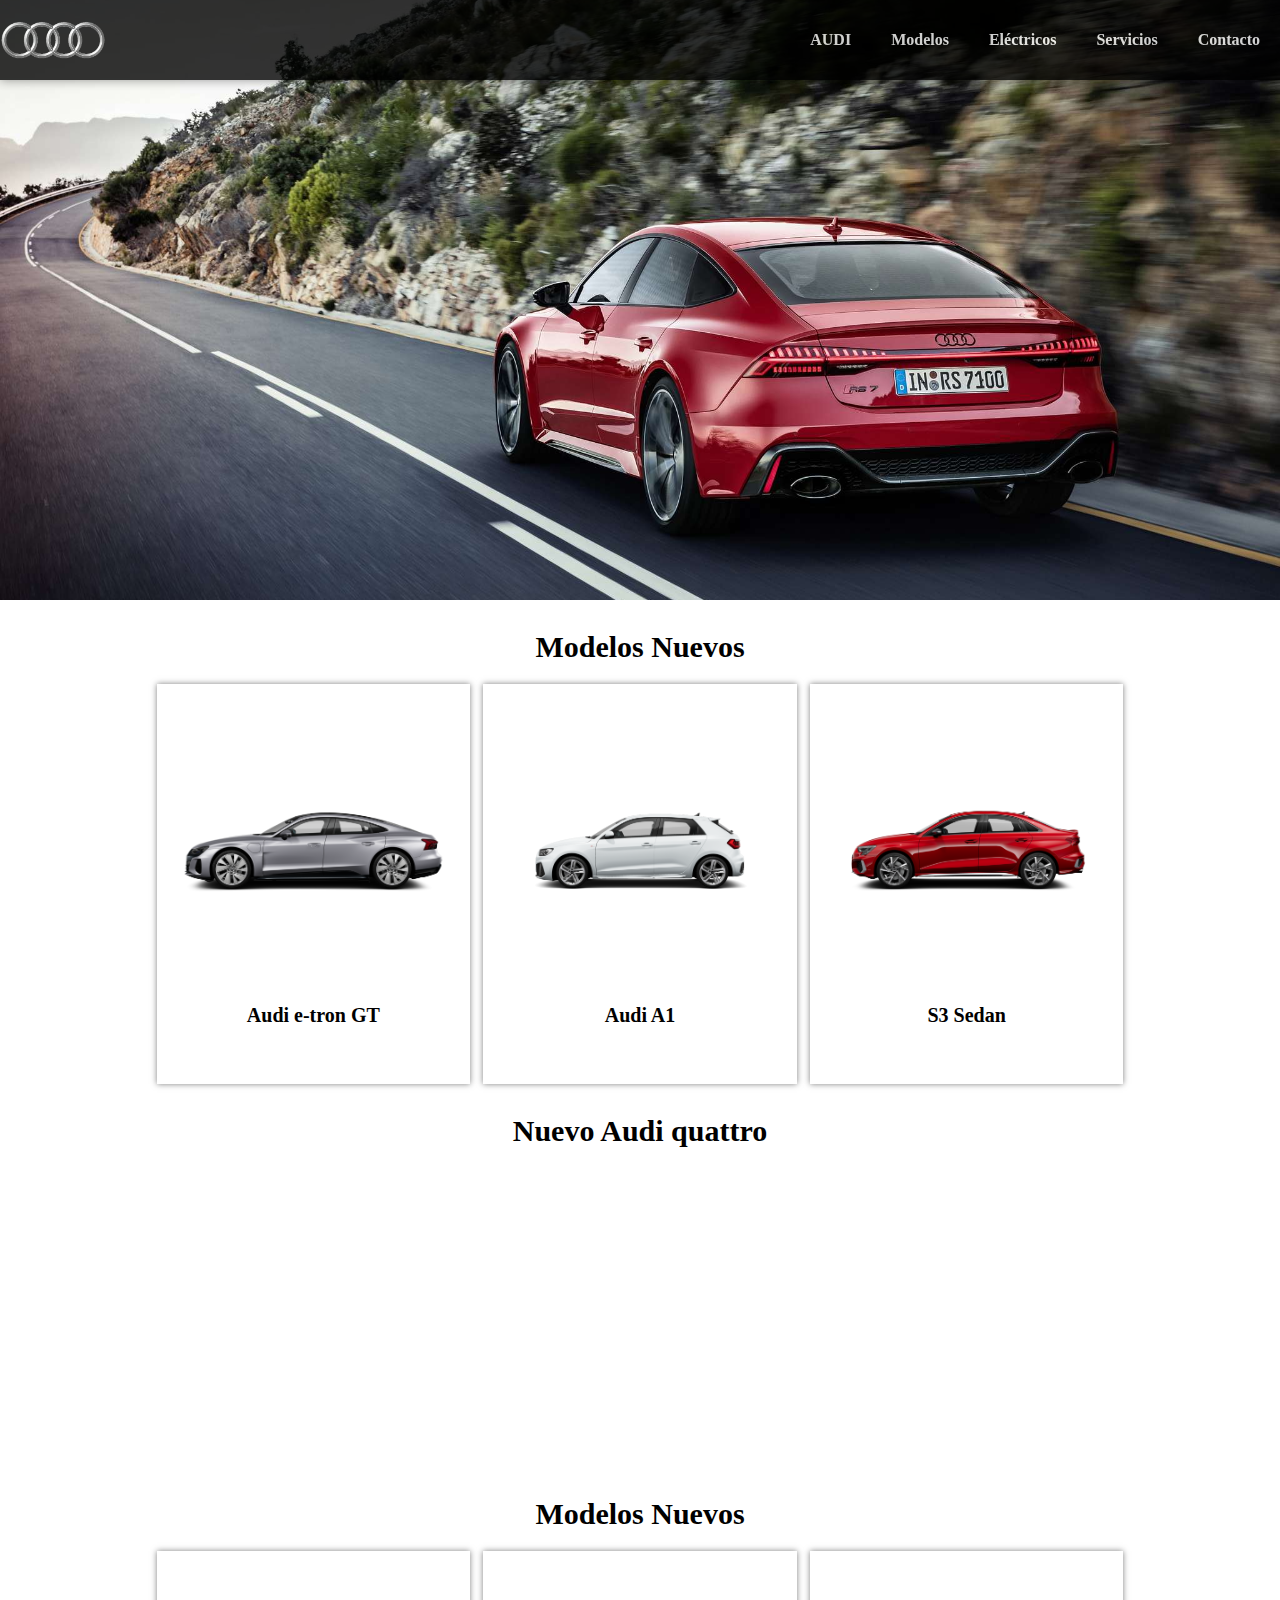
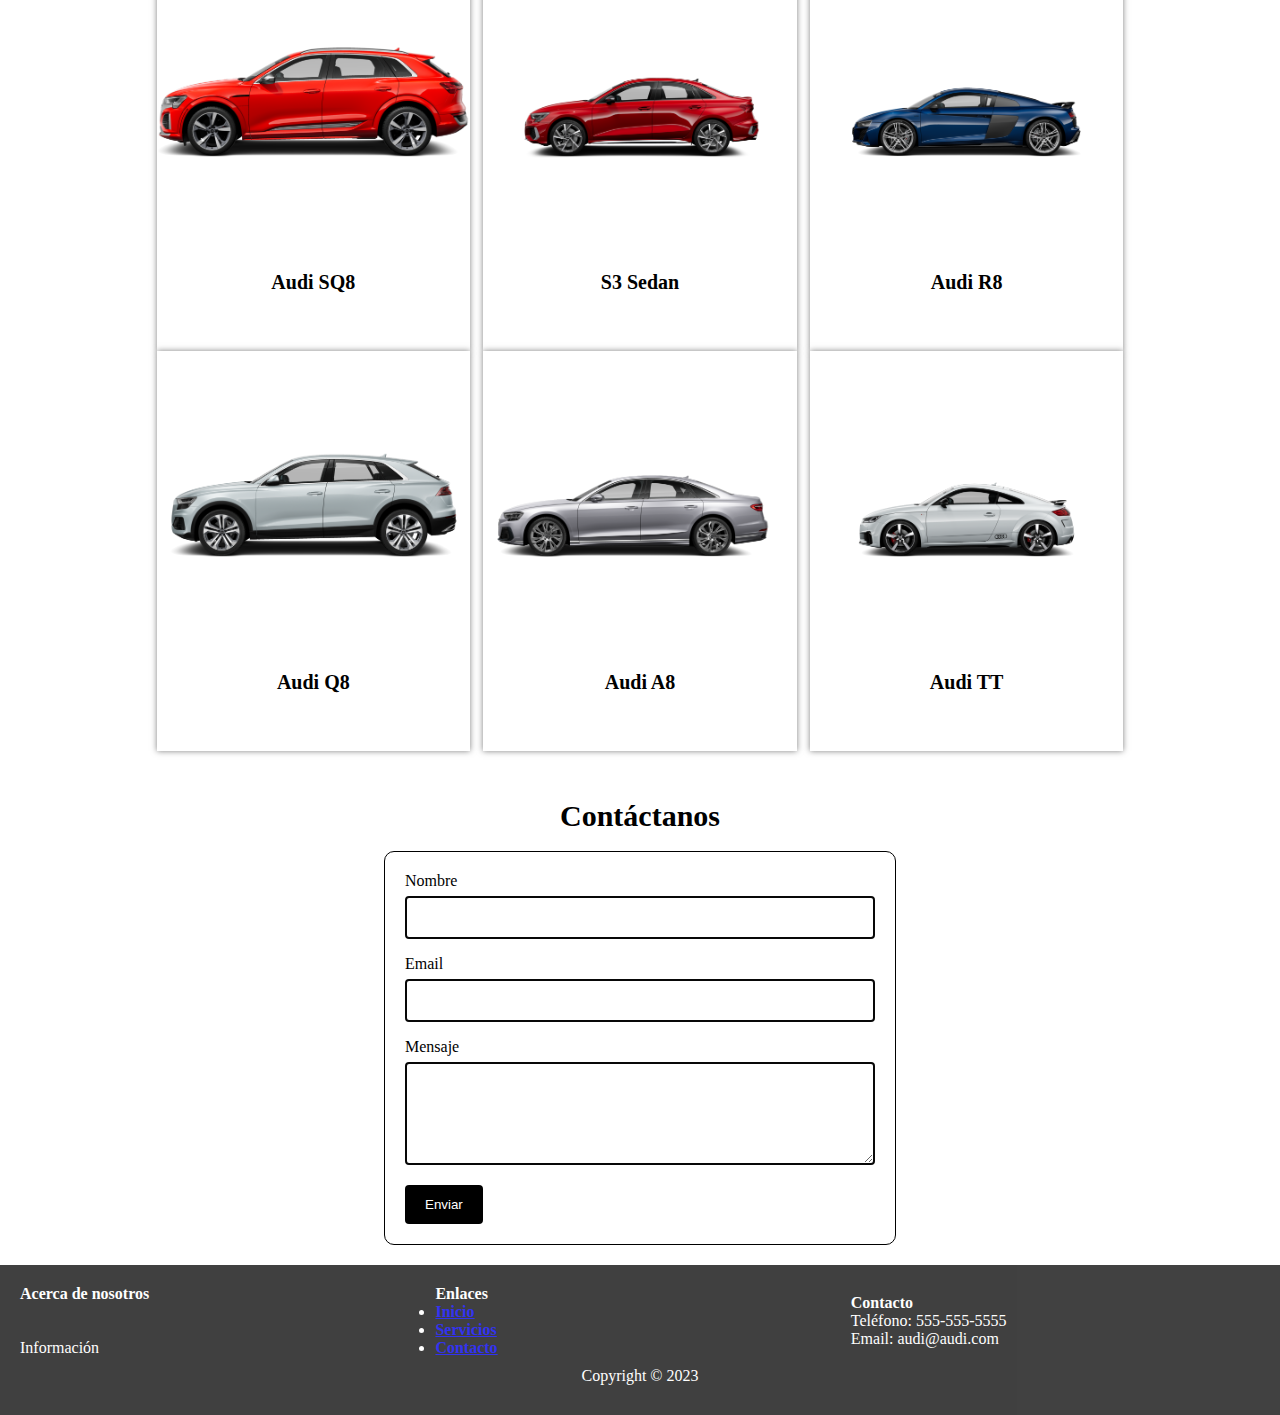
<file: index.html>
<!DOCTYPE html>
<html lang="en">
<head>
    <meta charset="UTF-8">
    <meta http-equiv="X-UA-Compatible" content="IE=edge">
    <meta name="viewport" content="width=device-width, initial-scale=1.0">
    <link rel="stylesheet" href="estilo.css">
    <title>Document</title>
</head>
<body>


    <div class="container">
<header>
   <!-- barra de navegación --> 
    
   <nav id="nav" class="nav1">
            <img src="img/audilogoo.png" alt="Logo Audi">
            <div class="enlaces" >
                <a   aria-label=" Audi"><h1>AUDI</h1></a>
                <a href="modelosSports.html"  aria-label="Modelos"><h1>Modelos</h1></a>
                <a   href="https://www.audi.es/es/web/es/electromovilidad/vehiculos-electricos.html"  aria-label="Eléctricos"><h1>Eléctricos</h1></a>
                <a   href="https://www.audi.es/es/web/es/servicios-cliente/mantenimiento-audi.html"  aria-label="Servicios"><h1>Servicios</h1></a>
                <a   href="https://www.audi.es/es/web/es/contacto.html" aria-label="Contacto"><h1>Contacto</h1></a>
            </div>   
   
        </nav>
      
</header>

<!-- -----------------------Modelos Nuevos------------------------------------- -->

<section class="contenedor" >
    <h3>Modelos Nuevos</h3>
 
    <div class="cards">
        <div class="content-card">
            <div class="card">
                <img src="img/etronm.png" alt="Audi e-tron GT"  aria-label="Audi e-tron GT">
            </div>
            <div class="texto-team">
                <h4>Audi e-tron GT</h4>    
            </div>
        </div>
        <div class="content-card">
            <div class="card">
                <img src="img/audia1.png" alt="Audi A1" aria-label="Audi A1"> 
            </div>
            <div class="texto-team">
                <h4>Audi A1</h4>
            </div>
        </div>
        <div class="content-card">
            <div class="card">
                <img src="img/s3sedan.png" alt="S3 Sedan" aria-label="Audi S3 Sedan">
            </div>
            <div class="texto-team">
                <h4>S3 Sedan</h4>
            </div>
        </div>
    </div>
</section>

<!-- -----------------------video------------------------------------- -->
<section class="video-coche">
    <center>
        <h3>Nuevo Audi quattro</h3>
        <iframe width="560" height="315" src="https://www.youtube.com/embed/J5TY4JjwLt8" title="YouTube video player" frameborder="0" allow="accelerometer; autoplay; clipboard-write; encrypted-media; gyroscope; picture-in-picture; web-share" allowfullscreen></iframe>
    </center>
</section>

<!-- -----------------------cartas modelos electricos------------------------------------- -->
<section class="contenedor" >
    
    <h3>Modelos Nuevos</h3>
    <div class="cards"> 
        <div class="content-card">
            <div class="card">
                <img src="img/sq8.png" alt="Audi SQ8" aria-label="Audi SQ8"> 
            </div>
            <div class="texto-team">        
                <h4>Audi SQ8 </h4>  
            </div>       
        </div>
        <div class="content-card">
            <div class="card">
                <img src="img/s3sedan.png" alt="S3 Sedan" aria-label="Audi S3 Sedan">
            </div>
            <div class="texto-team">        
                <h4>S3 Sedan</h4>
            </div>       
        </div>
        <div class="content-card">
            <div class="card">
                <img src="img/r8.png" alt="AUDI R8" aria-label="Audi R8">   
            </div>
            <div class="texto-team">        
                <h4>Audi R8</h4>
            </div>       
        </div>
        <div class="content-card">
            <div class="card">
                <img src="img/audiq5.png" alt="audi Q8" aria-label="Audi Q8">
           </div>
            <div class="texto-team">        
                <h4>Audi Q8</h4>
            </div>       
        </div>
        <div class="content-card">
            <div class="card">
                <img src="img/AUDIA8.png" alt="Audi A8 "  aria-label="Audi A8">   
            </div>
            <div class="texto-team">        
                <h4>Audi A8</h4>
            </div>       
        </div>
        <div class="content-card">
            <div class="card">
                <img src="img/AUDITT.png" alt="Audi TT"  aria-label="Audi TT">   
            </div>
            <div class="texto-team">        
                <h4>Audi TT</h4>
            </div>       
        </div>
        
    </div>
 
</section>
<br>
<!-- -----------------------FORMULARIO------------------------------------- -->
    <section class="formulario">
        <center><h3> Contáctanos</h3></center>   
        <br>
        <form> 
            <label for="nombre">Nombre</label> 
            <input type="text" id="nombre" name="nombre" required aria-label="Nombre"> 
            <label for="email">Email</label> 
            <input type="email" id="email" name="email" required aria-label="Email"> 
            <label for="mensaje">Mensaje</label> 
            <textarea id="mensaje" name="mensaje" rows="5" required aria-label="mensaje"></textarea> 
            <input type="submit" value="Enviar"> 
          </form>

    </section>

    <!-- -----------------------Footer------------------------------------- -->
    <footer>
        <div class="footer-container">
          <div class="footer-left">
            <h1>Acerca de nosotros</h1>
            <br>
            <br>
            <p>Información </p>
          </div>
          <div class="footer-center">
            <h1>Enlaces</h1>
            <ul>
              <li><a href="#"><h1>Inicio</h1></a></li>
              <li><a href="#"><h1>Servicios</h1></a></li>
              <li><a href="#"><h1>Contacto</h1></a></li>
            </ul>
          </div>
          <div class="footer-right">
            <h1>Contacto</h1>
            <p>Teléfono: 555-555-5555</p>
            <p>Email: audi@audi.com</p>
          </div>
        </div>
        <div class="footer-bottom">
          <p>Copyright © 2023</p>
        </div>
      </footer>


   </div>

</body>
</html>
</file>
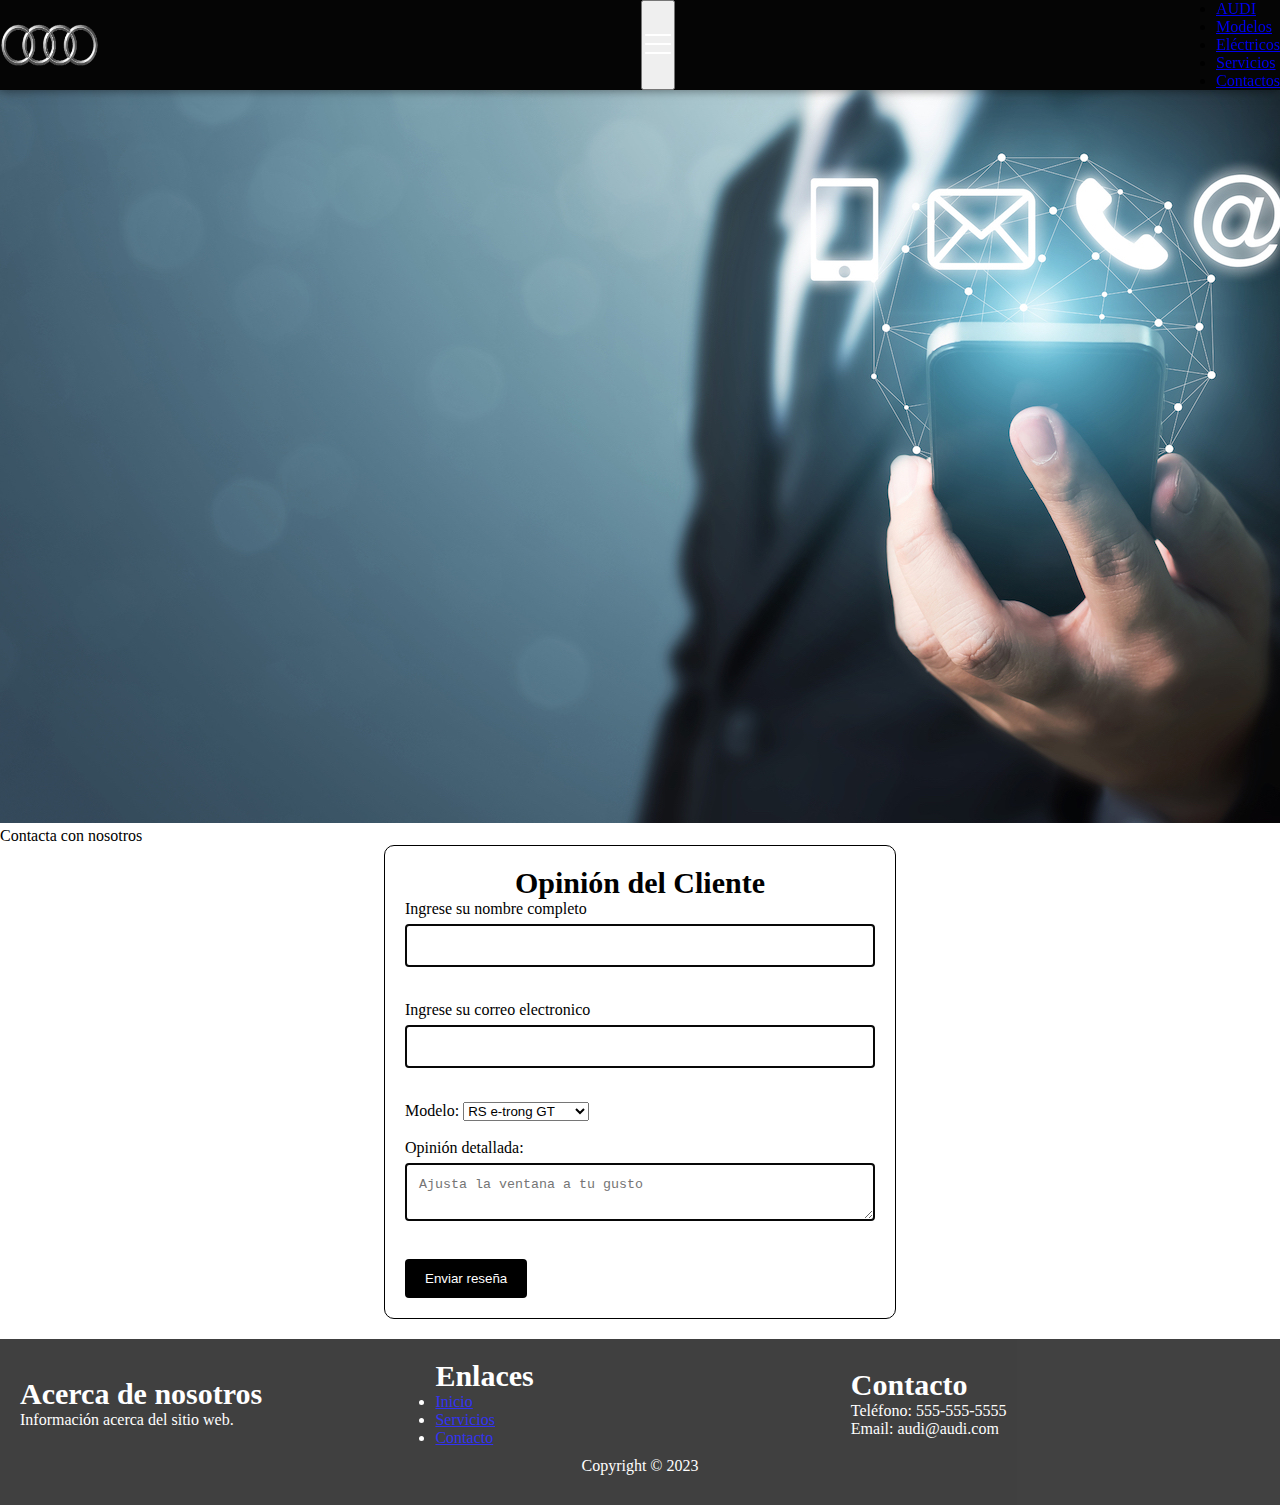
<file: contacto.html>
<!DOCTYPE html>
<html lang="en">
<head>
    <meta charset="UTF-8">
    <meta http-equiv="X-UA-Compatible" content="IE=edge">
    <meta name="viewport" content="width=device-width, initial-scale=1.0">
    <title>Document</title>
    <link href="https://cdn.jsdelivr.net/npm/bootstrap@5.0.2/dist/css/bootstrap.min.css" rel="stylesheet" integrity="sha384-EVSTQN3/azprG1Anm3QDgpJLIm9Nao0Yz1ztcQTwFspd3yD65VohhpuuCOmLASjC" crossorigin="anonymous">
    <script src="	https://cdn.jsdelivr.net/npm/bootstrap@5.3.0-alpha1/dist/js/bootstrap.bundle.min.js"></script>
    <link rel="stylesheet" href="estilo.css">
</head>
<body>
  <nav class="navbar navbar-expand-lg bg-body-dark bg-dark">
    <img src="img/audilogoo.png" width="100px">
      <button class="navbar-toggler" type="button" data-bs-toggle="collapse" data-bs-target="#navbarSupportedContent" aria-controls="navbarSupportedContent" aria-expanded="false" aria-label="Toggle navigation">
        <img src="img/icons8-menú-redondeado-50.png" width="30px">
      </button>
      <div class="collapse navbar-collapse" id="navbarSupportedContent">
        <ul class="navbar-nav ms-auto">
          <li class="nav-item">
            <a class="nav-link active" href="index.html">AUDI</a>
          </li>
          <li class="nav-item">
            <a class="nav-link" href="modelosSports.html">Modelos</a>
          </li>
          <li class="nav-item">
            <a class="nav-link " href="https://www.audi.es/es/web/es/electromovilidad/vehiculos-electricos.html">Eléctricos</a>
          </li>
          <li class="nav-item">
            <a class="nav-link " href="https://www.audi.es/es/web/es/servicios-cliente/mantenimiento-audi.html">Servicios</a>
          </li>
          <li class="nav-item">
            <a class="nav-link " href="https://www.audi.es/es/web/es/contacto.html">Contactos</a>
          </li>
        </ul>
      </div>
  </nav>

  <section class="header">
    <img src="img/contacto.jpeg">
    <p class="contacto">Contacta con nosotros</p>

      <form class="formulario">
         
         <center><h3> Opinión del Cliente</h3></center>   
             
              <div class="contenidoform">
                 <label for="nombre">Ingrese su nombre completo</label>  <input type="text" id="nombre" name="nombre" required aria-label="Nombre"> 
              <br>
             <br>
  
             <label for="correo">Ingrese su correo electronico</label>   <input type="email" id="email" name="email" required aria-label="Email"> <br>
  
              <p>
                 <br>
              Modelo:
  
              <select name="Modelo">
  
                  <option>RS e-trong GT</option>
                 <option>RS 3 Sedan</option>
                 <option>RS 4 Avant</option>
                 <option>RS 5 Coupé</option>
                 <option>RS 5 Sportback</option>
                 <option>RS 6 Avant</option>
                 <option>RS 7 Sportback</option>
                 <option>RS Q3 Sportback</option>
                 <option>RS Q8</option>
  
             </select>
             <br>
             <br>
              Opinión detallada: <br>
              <textarea name="comentario" placeholder="Ajusta la ventana a tu gusto"></textarea>
              <br>
              <br>
             <input type="submit" value="Enviar reseña">
         </div>
       
     </form>
  </section>

  <footer class="footer">
    <div class="footer-container">
        <div class="footer-left">
            <h3>Acerca de nosotros</h3>
            <p>Información acerca del sitio web.</p>
        </div>
        <div class="footer-center">
              <h3>Enlaces</h3>
                <ul>
                     <li><a href="index.html">Inicio</a></li>
                     <li><a href="https://www.audi.es/es/web/es/servicios-cliente/mantenimiento-audi.html">Servicios</a></li>
                      <li><a href="#">Contacto</a></li>
                </ul>
        </div>
        <div class="footer-right">
            <h3>Contacto</h3>
            <p>Teléfono: 555-555-5555</p>
            <p>Email: audi@audi.com</p>
        </div>
    </div>

    <div class="footer-bottom">
        <p>Copyright © 2023</p>
    </div>
</footer>

</body>
</html>
</file>
<file: estilo.css>
*{
    margin: 0;
    padding: 0;
    box-sizing: border-box;
}
body{
    font-family: 'open sans';
    background-color: rgb(255, 255, 255);
}

h1{ 
    font-size: 100%;
}

h4{
    font-size: 20px;
}
h3{
    font-size: 30px;
    
}

.container{

    display:block;

}

/* ---------------------------cabecera con foto-------------------------- */
header{
    width: 100%;
    height:600px;
    background: url(img/principal.jpg);
    background-position: center;
    background-size: cover;
     
}

/* cabecera navegacion */
nav{
    width: 100%;
    position: fixed;
    box-shadow: 0 0 10px 0 rgba(0,0,0,.5);
    background-color:rgb(5, 5, 5) ;
    display:flex;
    justify-content: space-between;    
    position: fixed; 
}


.nav1{
    background: rgb(0, 0, 0) ;
    opacity: 80%;
    z-index: 0;
    height: 80px;
    color:rgb(255, 255, 255);
}

/* logo audi */
.navegacion img{
    height:80px;   
}


.enlaces a{
    color: rgb(255, 255, 255);
    font-size: 100%;
    padding: 20px;
    text-decoration: none;
}

/* enlaces a otras páginas */
.enlaces{
    display:flex;
    align-items: center;
    justify-content: space-evenly;
    
    
}
/* Movimiento del cursor en la navegación */
nav .enlaces a:hover{
    border-bottom: 3px solid #ffffff;
    transition: 0.6s;
  }

/* ----------------------------------------------------------------- */

/* ----------------------------Modelos nuevos------------------------------------- */

.contenedor{
    margin:auto;
    margin-top: 20px;
    margin-bottom: 20px;
    padding: 3;
    width: 90%;
    padding: 10px;
    padding-bottom: 10px;
    max-width: 1000px;
    text-align: center;
    overflow: hidden;
    
}

.contenedor h3{
    margin-bottom: 20px;
}
.cards{
    display: flex;
    justify-content: space-around;
    flex-wrap: wrap;
}


.content-card{
    background-color: rgb(255, 255, 255); 
    width: 32%;
    box-shadow: 0 0 6px 0 rgba(0,0,0,.5);
    overflow: hidden;
    height:400px;
}

.card{
    height: 80%;
}


.content-card img{
    width: 100%;
    height: 100%;
    object-fit:scale-down;
    border-radius: 20px solid black ; 
}

.content-card:hover{
    border-bottom: 2px solid #ffffff;
   
    transition: 0.9s;
}




/* ----------------------------------------Formulario--------------------------------------- */
form { 
  
    padding: 20px; 
    border: 1px solid rgb(0, 0, 0); 
    border-radius: 10px; 
    margin: 0 auto; 
    width: 40%;
   
    margin-bottom: 20px;
  }
  
  /* Estilos de los campos de texto */
  input[type="text"], 
  input[type="email"], 
  textarea { 
    width: 100%; 
    padding: 12px; 
    border: 2px solid rgb(8, 8, 8); 
    border-radius: 4px; 
    box-sizing: border-box; 
    margin-top: 6px; 
    margin-bottom: 16px; 
    resize: vertical; 
  }
  /* Estilos del botón de envío */
  input[type="submit"] { 
    background-color: #000000; 
    color: white; 
    padding: 12px 20px; 
    border: none; 
    border-radius: 4px; 
    cursor: pointer;
 
  
  }
  /* Estilos para el botón al hacer hover */
  input[type="submit"]:hover { 
    background-color: #a04545; 
   
  }
  
  /* --------------------------------------------------------------------------- */

  /*------------------------------------footer------------------------------------ */
footer {
    background-color: rgb(17, 17, 17);
    opacity: 80%;
    color: #fff;
    padding: 20px;
  }
  
  .footer-container {
    display: flex;
    justify-content: space-between;
    align-items: center;
  }
  
  .footer-left,
  .footer-center,
  .footer-right {
    width: 33%;
  }
  
  .footer-bottom {
    text-align: center;
    padding: 10px 0;
  }

   /* --------------------------------------------------------------------------- */



   @media screen and (max-width: 700px){
    
section iframe {

    height: 400px;
    width: 60%;
  }
   
    body{
      align-items:center ;
    
    }
  
    .content-card{
      width: 90%;
    }
  
/* Footer */
form { 
  
    padding: 20px; 
    border: 1px solid rgb(0, 0, 0); 
    border-radius: 10px; 
    margin: 0 auto; 
  }
  
  /* Estilos de los campos de texto */
  input[type="text"], 
  input[type="email"], 
  textarea { 
    width: 100%; 
    padding: 12px; 
    border: 2px solid rgb(8, 8, 8); 
    border-radius: 4px; 
    box-sizing: border-box; 
    margin-top: 6px; 
    margin-bottom: 16px; 
    resize: vertical; 
  }
  /* Estilos del botón de envío */
  input[type="submit"] { 
    background-color: #000000; 
    color: white; 
    padding: 12px 20px; 
    border: none; 
    border-radius: 4px; 
    cursor: pointer; 
  }
  /* Estilos para el botón al hacer hover */
  input[type="submit"]:hover { 
    background-color: #a04545; 
  }
  
  }
</file>
